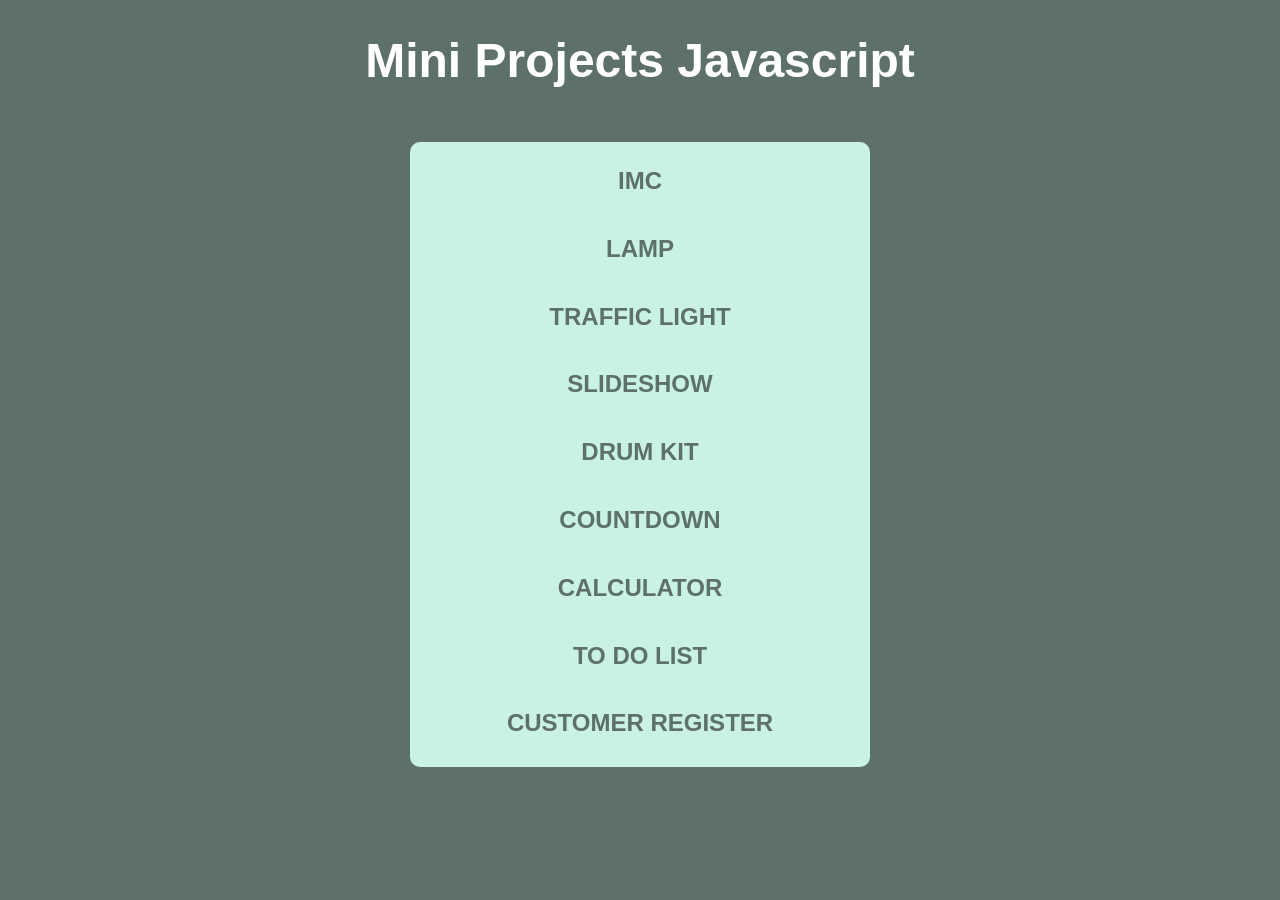
<file: index.html>
<!DOCTYPE html>
<html lang="en">
<head>
    <meta charset="UTF-8">
    <meta http-equiv="X-UA-Compatible" content="IE=edge">
    <meta name="viewport" content="width=device-width, initial-scale=1.0">
    <link rel="stylesheet" href="style.css">
    <title>Welcome to mini-projects JS</title>
</head>
<body>
    <header>
        <h1>Mini Projects Javascript</h1>
    </header>

    <main>
           <h2>
            <a href="./1.IMC/imccerto.html">IMC</a>
           </h2> 
           <h2>
            <a href="./2.lamp/index.html">LAMP</a>
           </h2> 
           <h2>
            <a href="./3.traffic-light/index.html">TRAFFIC LIGHT</a>
           </h2> 
           <h2>
            <a href="./4.slideshow/index.html">SLIDESHOW</a>
           </h2> 
           <h2>
            <a href="./5.drum-kit/index.html">DRUM KIT</a>
           </h2> 
           <h2>
            <a href="./6.countdown/index.html">COUNTDOWN</a>
           </h2> 
           <h2>
            <a href="./7.calculator/7.1.Calc-improve/main.html">CALCULATOR</a>
           </h2> 
           <h2>
            <a href="./8.to-do-list/index.html">TO DO LIST</a>
           </h2> 
           <h2>
            <a href="./9.customer-register/index.html"">CUSTOMER REGISTER</a>
           </h2> 
            

    </main>
    
</body>
</html>
</file>
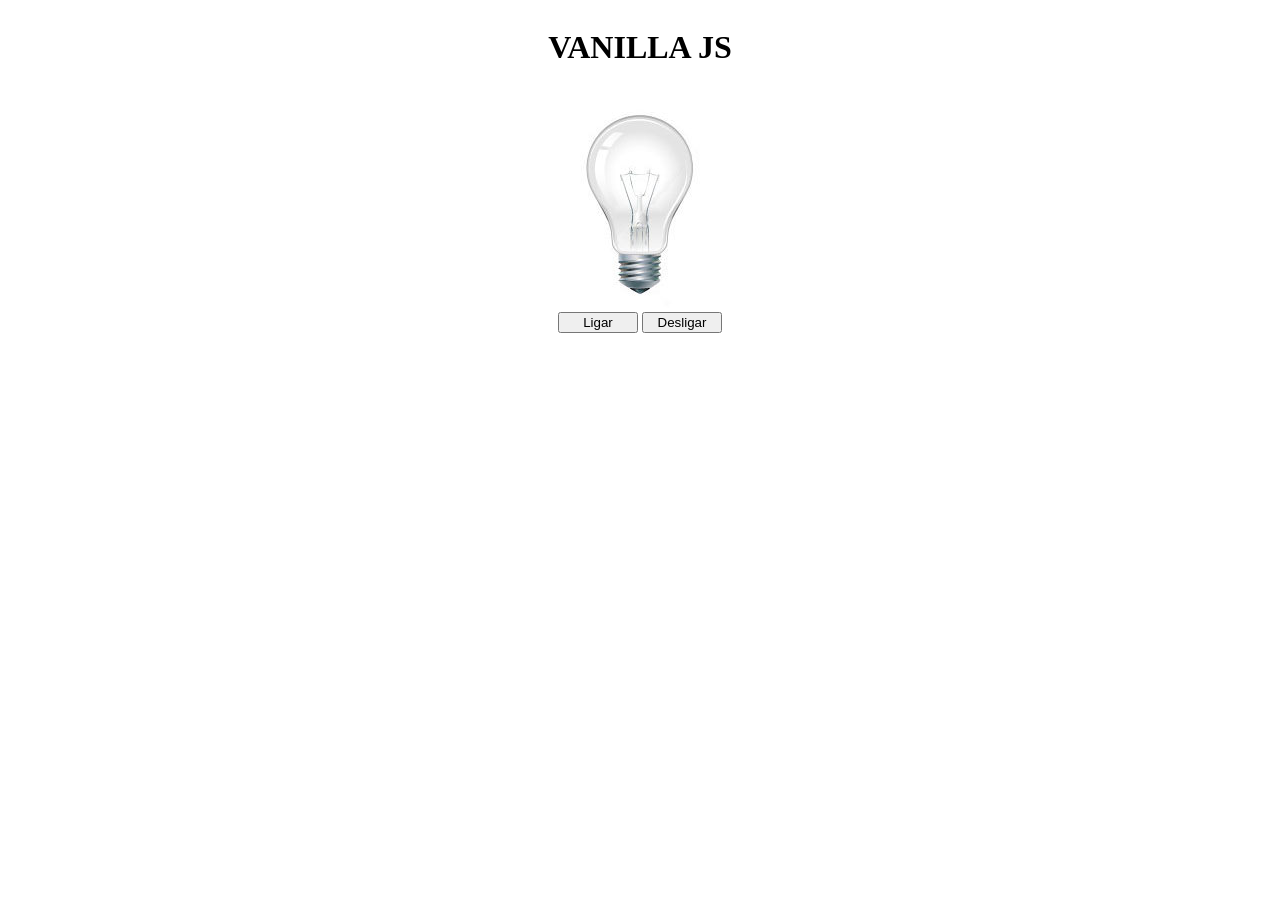
<file: 2 lamp/index.html>
<!DOCTYPE html>
<html lang="en">
<head>
    <meta charset="UTF-8">
    <meta http-equiv="X-UA-Compatible" content="IE=edge">
    <meta name="viewport" content="width=device-width, initial-scale=1.0">
    <link rel="stylesheet" href="style.css">
    <title>Lâmpada Andreia</title>
</head>
<body>
    <header> 
        <h1> VANILLA JS</h1>
    </header>
    <main id="fundos">
        <div>
            <img src="./img/desligada.jpg" alt="lampada desligada" id ="lamp"> 
        </div>
        <div>
            <button id="liga">Ligar</button>
            <button id="desliga">Desligar</button>
        </div>
    </main>
  

    <script src="lampada.js"></script>
    
</body>
</html>
</file>
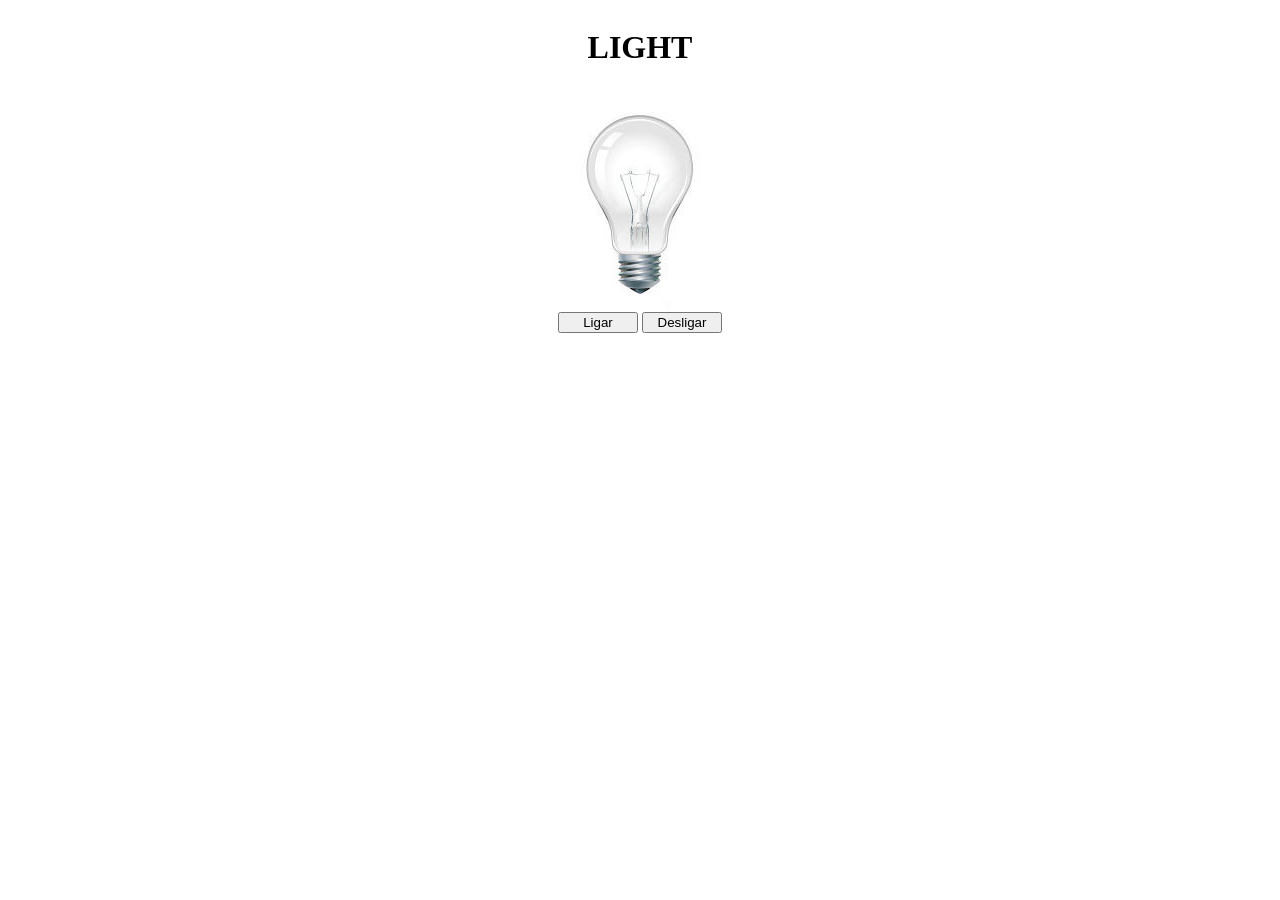
<file: 2.lamp/index.html>
<!DOCTYPE html>
<html lang="en">
<head>
    <meta charset="UTF-8">
    <meta http-equiv="X-UA-Compatible" content="IE=edge">
    <meta name="viewport" content="width=device-width, initial-scale=1.0">
    <link rel="stylesheet" href="style.css">
    <title>Lamp Andreia</title>
</head>
<body>
    <header> 
        <h1> LIGHT </h1>
    </header>
    <main id="fundos">
        <div>
            <img src="./img/desligada.jpg" alt="lamp desligada" id ="lamp"> 
        </div>
        <div>
            <button id="liga">Ligar</button>
            <button id="desliga">Desligar</button>
        </div>
    </main>
  

    <script src="lampada.js"></script>
    
</body>
</html>
</file>
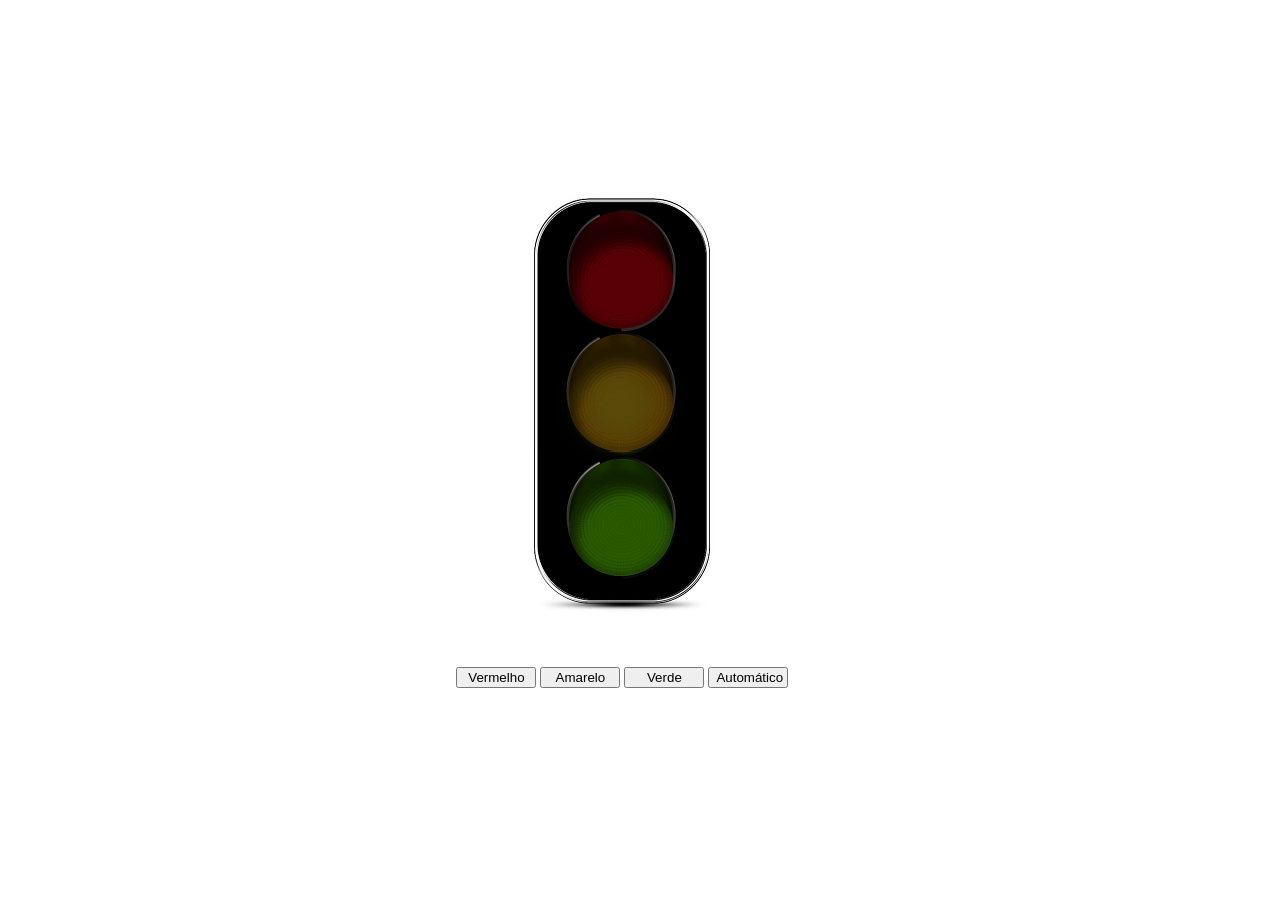
<file: 3.traffic-light/index.html>
<!DOCTYPE html>
<html lang="en">
<head>
    <meta charset="UTF-8">
    <meta http-equiv="X-UA-Compatible" content="IE=edge">
    <meta name="viewport" content="width=device-width, initial-scale=1.0">
    <link rel="stylesheet" href="style.css">
    <title>Traffic Light Andreia</title>
</head>
<body>
    <main>
        <div>
            <img src="../3.traffic-light/img/desligado.png" alt="semaforo desligado" id="imagem">
        </div>
        <div>
            <button id="red">Vermelho</button>
            <button id="yellow">Amarelo</button>
            <button id="green">Verde</button>
            <button id="auto">Automático</button>
        </div>

    </main>
    <script src="semaforo.js"></script>
    
</body>
</html>
</file>
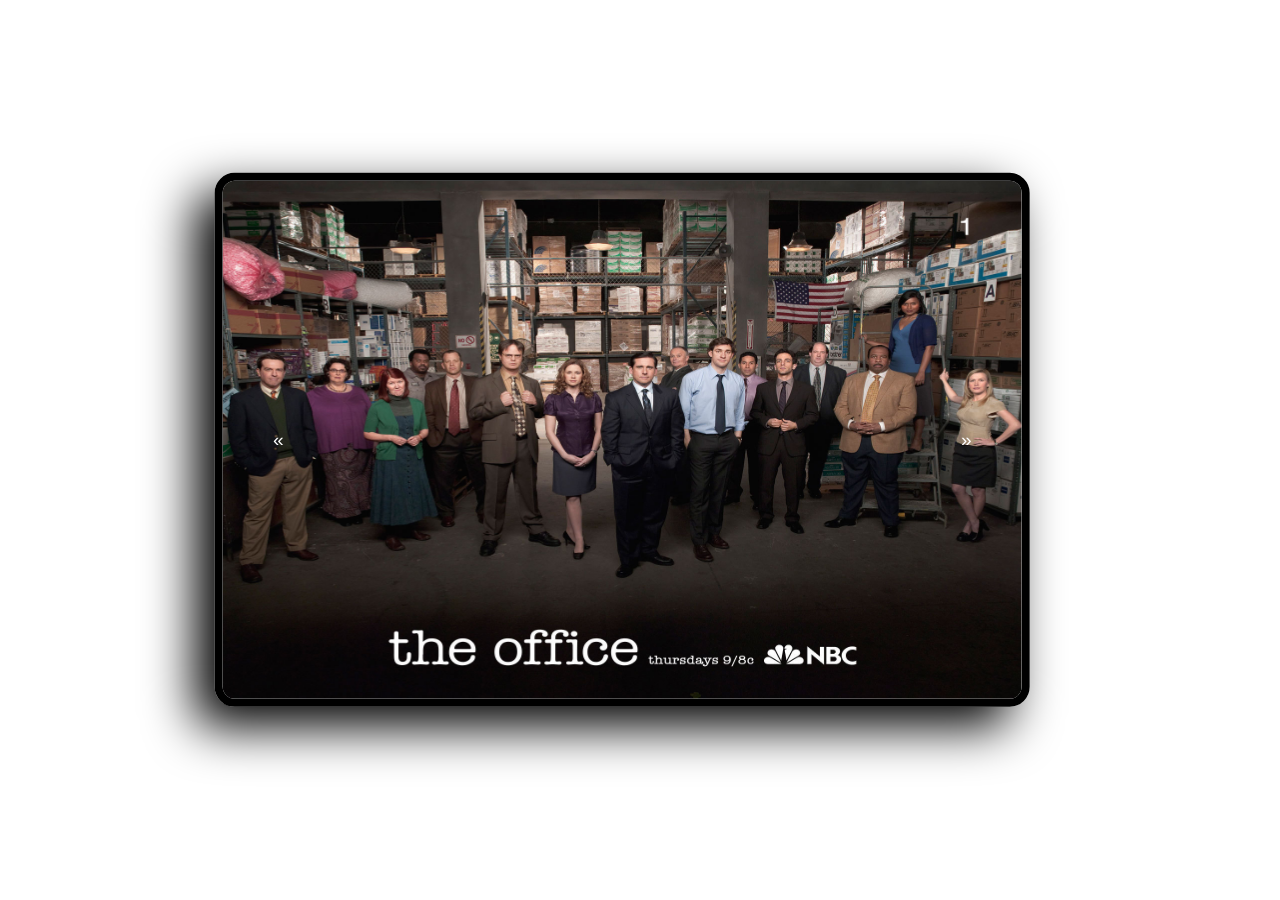
<file: 4.slideshow/index.html>
<!DOCTYPE html>
<html lang="en">
<head>
    <meta charset="UTF-8">
    <meta http-equiv="X-UA-Compatible" content="IE=edge">
    <meta name="viewport" content="width=device-width, initial-scale=1.0">
    <link rel="stylesheet" href="style.css">
    <title>SlideShow Andreia</title>
</head>
<body>
    <main>
        <div>
            <img src="../4.slideshow/img/office.jpeg" alt="office photo" id="photo">
            <button onclick="slideShowLeft()" id="butleft">&laquo</button>
            <button onclick="slideShowRight()" id ="butright">&raquo</button>
        </div>

    </main>
    <script src="slideshow.js"></script>
    
</body>
</html>
</file>
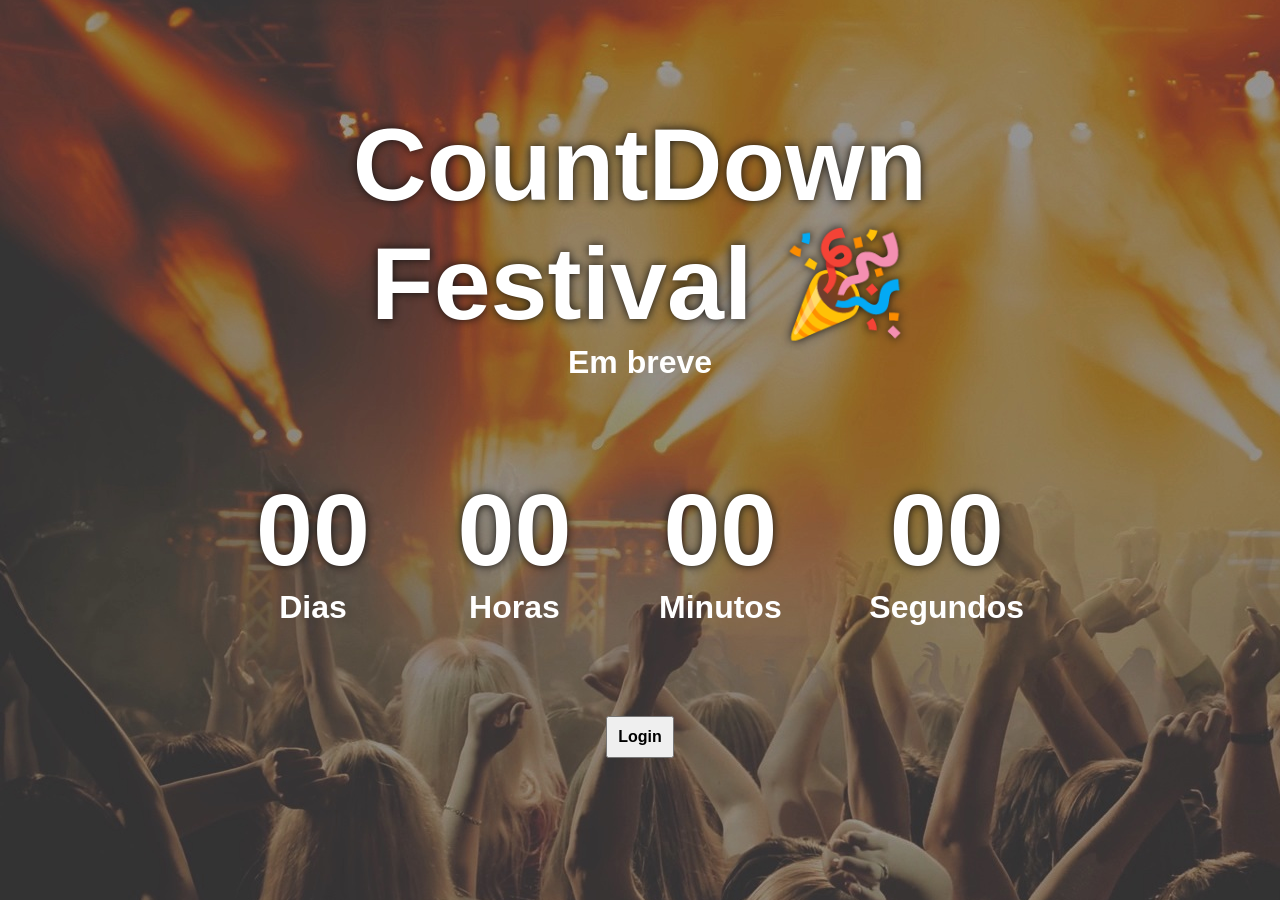
<file: 6.countdown/index.html>
<!DOCTYPE html>
<html lang="en">
<head>
    <meta charset="UTF-8">
    <meta http-equiv="X-UA-Compatible" content="IE=edge">
    <meta name="viewport" content="width=device-width, initial-scale=1.0">
    <link rel="stylesheet" href="style.css">
    <title>CountDown Andreia</title>
</head>
<body>
    <main>

        <header>
            <h1>CountDown Festival &#x1F389</h1> 
            <h2>Em breve</h2>
         </header>

        <div id="container">
            <div>
                <h1 id="dias">00</h1>
                <h2>Dias </h2>
            </div>
            <div>
                <h1 id="horas">00</h1>
                <h2>Horas</h2>
            </div>
            <div>
                <h1 id="minutos">00</h1>
                <h2>Minutos</h2> 
             </div>
    
             <div>
                <h1 id="segundos">00</h1>
                <h2>Segundos</h2>
             </div>
        </div>

        <button>
            Login
        </button>
        
    </main>

    <script src="countdown.js"></script>
    
</body>
</html>
</file>
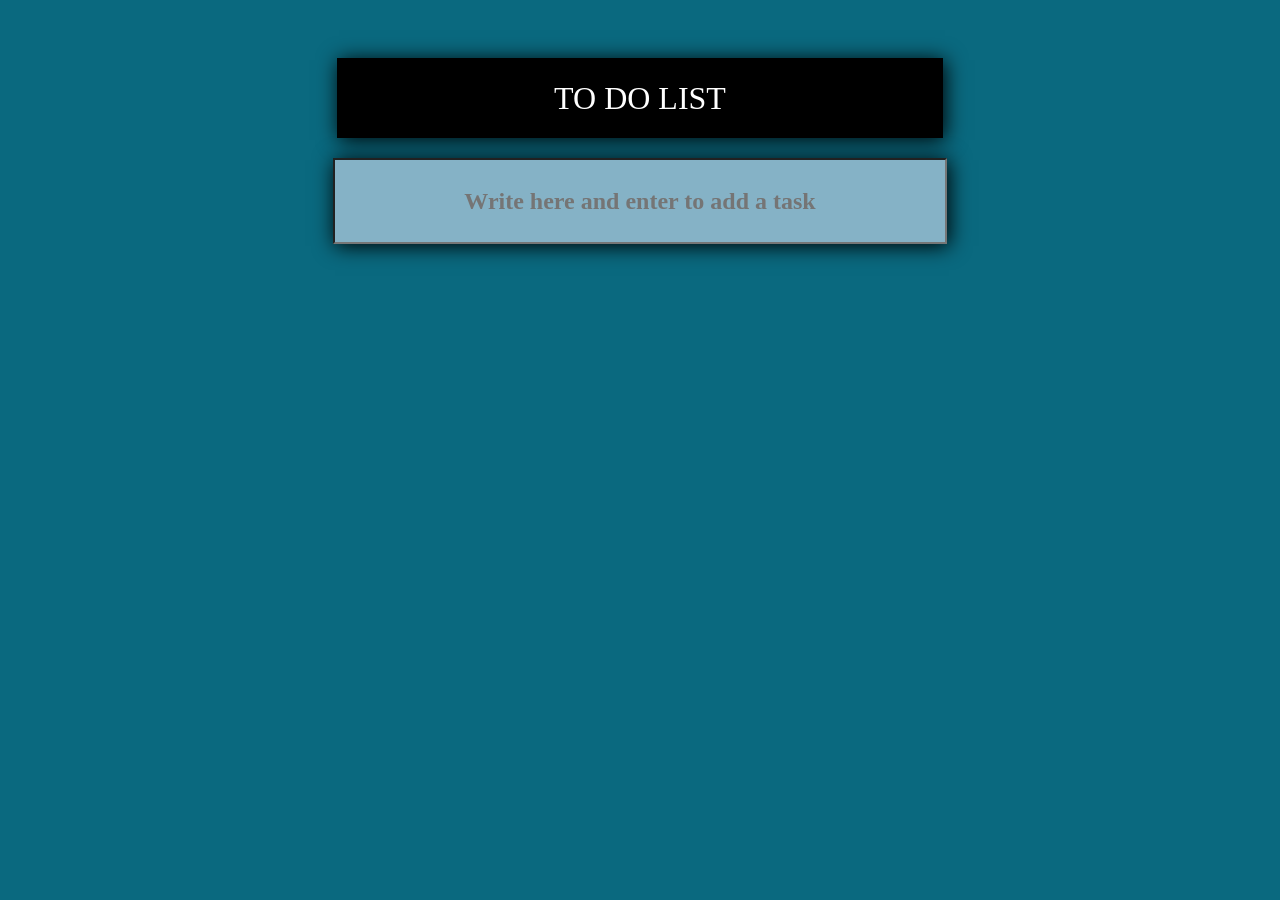
<file: 8 to do list/index.html>
<!DOCTYPE html>
<html lang="en">
<head>
    <meta charset="UTF-8">
    <meta http-equiv="X-UA-Compatible" content="IE=edge">
    <meta name="viewport" content="width=device-width, initial-scale=1.0">
    <link rel="stylesheet" href="style.css">
    <title>To Do List Andreia</title>
</head>
<body>
    <main>
        <div id="title"> 
            TO DO LIST
        </div>

        <div id="list">
            <div id="item"> </div>
        </div>

        <div id="write">
            <input type="text" id="myWrite" placeholder="Write here and enter to add a task"></input>
        </div>
     
    </main>
 
    <script src="to_do_list.js"></script>
</body>
</html>
</file>
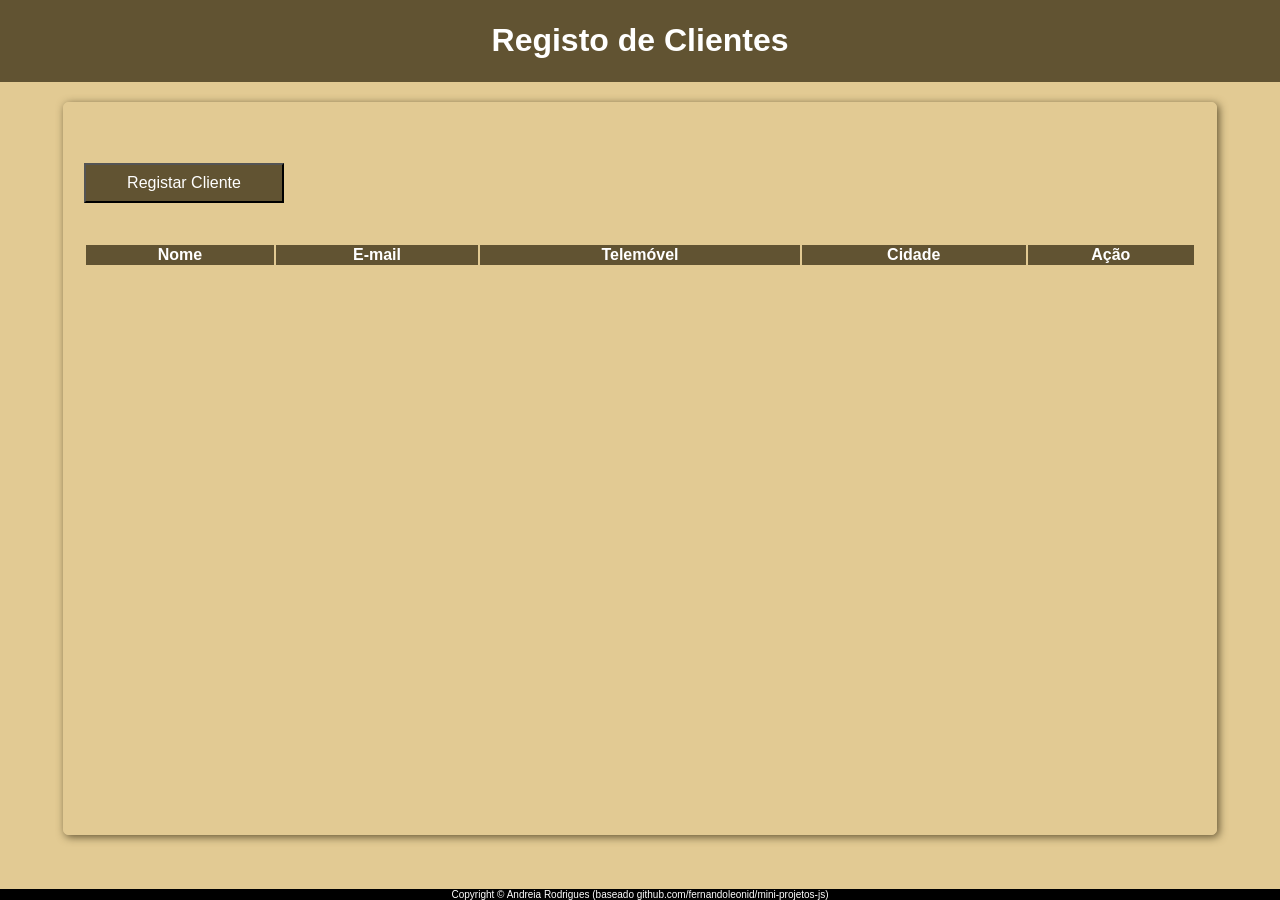
<file: 9 customer register/index.html>
<!DOCTYPE html>
<html lang="en">
<head>
    <meta charset="UTF-8">
    <meta http-equiv="X-UA-Compatible" content="IE=edge">
    <meta name="viewport" content="width=device-width, initial-scale=1.0">
    <link rel="shortcut icon" href="favicon.ico" type="image/x-icon">
    <link rel="stylesheet" href="style.css">
    <title>Registo de clientes</title>
</head>
<body>

    <header> 
        <h1>Registo de Clientes </h1> 
    </header>

    <main>
        <button id="regist">Registar Cliente</button>

        <table>
            <thead>
                <tr>
                    <th>Nome</th>
                    <th>E-mail</th>
                    <th>Telemóvel</th>
                    <th>Cidade</th>
                    <th>Ação</th>
                </tr>
            </thead>

            <tbody>
                <tr>
                    <td></td>
                    <td></td>
                    <td></td>
                    <td></td>
                    <td> <button id="edit" class="buttonaction">Editar</button> <button id="delete" class="buttonaction">Apagar</button></td>
                </tr>
            </tbody>
        </table>


        <div class="container">
            <form id="clientForm">
            <div class="title">
                <h2>Novo Cliente </h2>
                <button id="close">X</button>
            </div>
            <div class="row">
                <input type="text" name="clientName" id="clientName" placeholder="Nome do Cliente" required> 
                <input type="email" name="clientEmail" id="clientEmail" placeholder="E-mail do Cliente" required>
            </div>
            <div class="row">
                <input type="number" name="clientNumber" id="clientNumber" placeholder="Telemóvel do Cliente" required>  
                <input type="text" name="clientAddress" id="clientAddress" placeholder="Cidade do Cliente" required>  
            </div>

            <div class="buttonColor">
                <button id="save">Salvar</button> 
                <button id="cancel">Cancelar</button> 
            </div>

        </form>
     

        </div>

    </main>

    <footer>
        Copyright © Andreia Rodrigues (baseado github.com/fernandoleonid/mini-projetos-js)
    </footer>

    <script src="registoclientes.js"></script>
</body>
</html>
</file>
<file: style.css>
body{
    margin:0px;
    padding: 0px;
    background-color: #5D7069;
    font-family: 'Trebuchet MS', 'Lucida Sans Unicode', 'Lucida Grande', 'Lucida Sans', Arial, sans-serif;
    position: relative;
    min-height:96vh;
}

header{
    color: white;
    text-align: center;
    height: 80px;
    padding: 1px;
    margin-bottom: 20px;
}

h1{
    color: white;
    text-align: center;
    font-size: 3em;
}

main{
    background-color:#C9F2E3;
    height: 600px;
    width: 460px;
    border-radius: 10px;
    display: flex;
    flex-direction: column;
    justify-items: center;
    margin: auto;
    padding-top:5px;
    padding-bottom: 20px;
    margin-top: 60px;
}

h2{
    text-align: center;
    font-size: 1.5em;
}

a{
    color:#5D7069;
    text-align: center;
    padding: 20px;
    margin: 20px;
    text-decoration: none;
}

a:hover{
    background-color: #5D7069;
    color: #C9F2E3;
}
</file>
<file: 2 lamp/style.css>
header, main{
    display: flex;
    flex-direction:column;
    align-items: center;
}

button{
    width: 80px;
}
</file>
<file: 2.lamp/style.css>
header, main{
    display: flex;
    flex-direction:column;
    align-items: center;
}

button{
    width: 80px;
}
</file>
<file: 3.traffic-light/style.css>
main{
    height: 96vh;
    width: 96vw;
    display: flex;
    flex-direction: column;
    align-items: center;
    justify-content: center;
}

button{
    width: 80px;
    margin-top: 50px;
}
</file>
<file: 4.slideshow/style.css>
main{
    height: 96vh;
    width: 96vw;
    position: relative;

}

div> img{
    position: absolute;
    top: 50%;
    left: 50%;
    transform: translate(-50%, -50%);
    box-shadow: -20px 20px 50px black;
    border-radius: 20px;
    border:  0.5em solid black;
    width: 65%;
    height: 60%;
    margin: 0px;
    padding: 0px;
    transition: all 1s;
}



button#butleft{
    display: block;
    position: absolute;
    top: 50%;
    left: 50%;
    transform: translate(-330%, -50%);
    border-radius: 10px;
    width: 10%;
    height: 60%;
    margin: 0px;
    padding: 0px;
    background-color: rgba(0, 0, 0, 0);
    border: 0px solid rgba(0, 0, 0, 0);
    color: white;
    font-size: larger;
    overflow: hidden;
}


button#butleft:hover{
    display: block;
    position: absolute;
    top: 50%;
    left: 50%;
    transform: translate(-330%, -50%);
    border-radius: 10px;
    width: 10%;
    height: 60%;
    margin: 0px;
    padding: 0px;
    background-color: rgba(0, 0, 0, 0.785);
    color: white;
    font-size: larger;
    transition: all 1s;
}



button#butright{
    position: absolute;
    top: 50%;
    left: 50%;
    transform: translate(230%, -50%);
    border-radius: 10px;
    width: 10%;
    height: 60%;
    margin: 0px;
    padding: 0px;
    background-color: rgba(0, 0, 0, 0);
    border: 0px solid rgba(0, 0, 0, 0);
    color: white;
    font-size: larger;
    overflow: hidden;
}

button#butright:hover{
    position: absolute;
    top: 50%;
    left: 50%;
    transform: translate(230%, -50%);
    border-radius: 10px;
    width: 10%;
    height: 60%;
    margin: 0px;
    padding: 0px;
    background-color: rgba(0, 0, 0, 0.717);
    color: white;
    font-size: larger;
    transition: all 1s;
}
</file>
<file: 6.countdown/style.css>
*{
    margin:0;
    padding: 0;
}


body{
    font-family: 'Montserrat', sans-serif;
    background:url("../6.countdown/img/bg.jpg") left center no-repeat fixed;
    background-size:auto;
    background-color: rgba(10,23,55,0.5);
    position: relative;
    height:96vh;
    
}

main{
    position: absolute;
    left:50%;
    top:50%;
    transform: translate(-50%,-50%);
    text-align: center;
    color: white;

}

header{
    margin-top: 10vh;
    margin-bottom: 10vh;
}

h1{
    font-size: 8vw;
    font-weight:bolder; 
    margin-bottom:0px;
    text-shadow: 0 0 10px rgb(20, 19, 19);
}

h2{
    font-size: 2.5vw;
    margin-top:0px;
}


div#container{
    display: flex;
    width: 60vw;
    justify-content: space-between;
    flex-wrap: wrap;
}


button{
    margin-top: 10vh;
    margin-bottom: 10vh;
    padding: 10px;
    font-weight: bolder;
    font-size: 16px;
}

button:hover{
    color:white;
    background-color: black;
    border:  1px solid white;
    cursor:pointer;
}
</file>
<file: 8 to do list/style.css>
body{
    background-color: rgb(10, 105, 127);
    height: 96vh;
    font-family:'Times New Roman', Times, serif;
}

main{
    width:80%;
    display:flex;
    flex-flow:column;
    margin: auto;
}

div#title{
    background-color: black;
    color: white;
    font-size: 2em;
    width:60%;
    height:80px;
    box-shadow: 2px 2px 20px rgb(0, 0, 0);
    display:flex;
    flex-flow:column;
    margin: auto;
    justify-content: center;
    align-items: center;
    margin-top: 50px;
    margin-bottom: 20px;
}

.task{ 
    background-color: rgba(65, 70, 72, 0.812);
    color: white;
    font-size: 1.5em;
    font-weight: bolder;
    width:60%;
    height:70px;
    box-shadow: 2px 2px 20px rgb(0, 0, 0);
    border: 1px solid black;
    margin: auto;
    margin-bottom: 20px; 
    display: flex;
    justify-content: space-between;
    align-items: center;
}

.task:hover{ 
    background-color:rgb(155, 204, 223);
    color: rgb(1, 1, 1);
    transition:all .6s ease;
    cursor: pointer;
}

.task-text{
    text-decoration: none;
    text-align: center;
    margin: auto;
}

.task-check{
    height: 30px;
    width: 30px;
    margin-left: 5px; 
}

.task-button{
    font-weight: bolder;
    font-size: 1em;
    height: 30px;
    width: 30px;
    margin-right: 5px;
}

.task-text--checked {
    text-decoration: line-through;
}

input[type="text"]{ /*ESCREVER NA NEWWRITE*/
    background-color: rgba(143, 185, 204, 0.929);
    font-family: 'Times New Roman', Times, serif;
    font-size: 1.5em;
    font-weight: bold;
    text-align: center;
    width:60%;
    height:80px;
    box-shadow: 2px 2px 20px rgb(0, 0, 0);
    display:flex;
    flex-flow:column;
    margin: auto;
    justify-content: center;
    align-items: center;
    margin-bottom: 20px;
}





/*.input[type="checkbox"] { /*CHECK
    height: 30px;
    width: 30px;
}

 .input[type="button"] { /*BOTÃO
    font-weight: bolder;
    font-size: 1em;
    height: 30px;
    width: 30px;
}

div#list{
    background-color: rgb(189, 217, 226);
    font-size: 1.5em;
    font-weight: bolder;
    width:60%;
    height:70px;
    box-shadow: 2px 2px 20px rgb(0, 0, 0);
    border: 1px solid black;
    margin: auto;
    margin-bottom: 20px; 
    display:flex;
    justify-content: space-between;
    align-items: center;
    display: none;
}

div#list:hover{
    background-color:rgba(65, 70, 72, 0.812);
    color: white;
    transition:all .6s ease;
    cursor: pointer;
}
*/
</file>
<file: 9 customer register/style.css>
/*NORMAL SITE*/
body{
    margin:0px;
    padding: 0px;
    font-family: 'Segoe UI', Tahoma, Geneva, Verdana, sans-serif;
    background-color:#e2ca93;
    height: 96vh;
}

header{
    background-color:#615332;
    color: white;
    text-align: center;
    height: 80px;
    padding: 1px;
    margin-bottom: 0px;
}

main{
    background-color:#e2ca93;
    border: 1px solid #e2ca93;
    border-radius: 5px;
    box-shadow: 2px 2px 8px #615332;
    height: 80%;
    width: 90%;
    display: flex;
    flex-direction: column;
    justify-items: center;
    margin: auto;
    padding-top: 40px;
    margin-top: 20px;
}

button#regist{
    background-color:#615332;
    font-size: 1em;
    color: white;
    width:200px;
    height: 40px;
    margin: 20px;
}

table{
    margin:20px;
}

thead{
    background-color:#615332;
    color: white;  
}

tbody{
    color:rgb(0, 0, 0);
    text-align: center;
}

table> tbody> th:hover{
    background-color: white;
}

.buttonaction{
    display: none;
}

footer{
    background-color: black;
    color: white;
    font-size: 10px;
    text-align: center;
    position: fixed;
    left: 0;
    bottom: 0;
    width: 100%;
}




/*NEW CONTAINER - NEW CLIENTS*/
.container{
    width: 60%;
    height: 200px;
    box-shadow: 2px 2px 8px #615332;
    background-color:#E0AD32;
    border-radius: 5px;
    display: flex;
    flex-direction: column;
    margin: auto;
    display:none;
    position: fixed;
    top:30%;
    left:50%;
    transform: translate(-50%, -50%);
}

.title{
    width: 100%;
    height: 50px;
    background-color: #615332;
    border-radius: 5px 5px 0px 0px;
    color:white;
    text-align: center;
    padding: 0px;
    margin: 0px;
    display: flex;
    justify-content:space-between;
    align-items: center;
}

h2{
    text-align: center;
    flex-grow: 1;
}

button#close{
    background-color: #615332;
    border: none;
    color: rgb(255, 255, 255);
    font-weight: bolder;
    margin: 5px;
    padding: 10px;
}

button#close:hover{
    background-color:#E0AD32;
    cursor: pointer;
}

.row{
    display: flex;
    justify-content: space-between;
    margin-bottom: 5px;
}

input{
    height: 30px;
    width: 45%;
    margin: 5px;
    margin-top:15px;
    background-color: white; 
    border: none;
}

.buttonColor{
    display: flex;
    justify-content: flex-end;
    height: 30px;
    margin: 5px;
}

.overlay {
    background-color: rgba(117, 113, 113, 0.5);
}





/*
#614A15
#e2ca93
#E0AD32
#615332
#AD8526
*/
</file>
